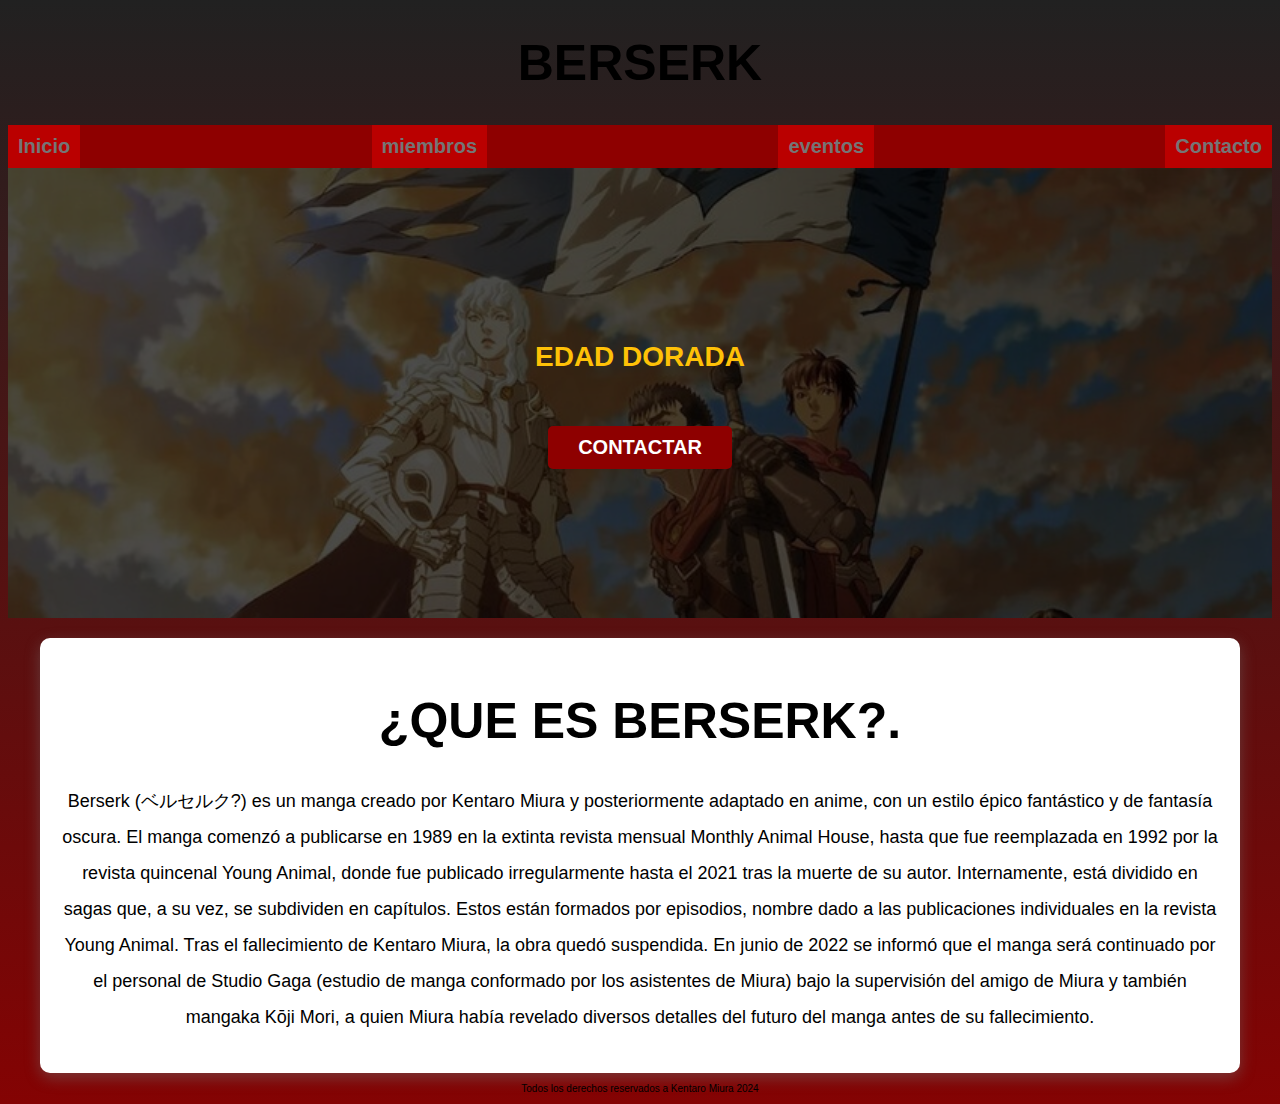
<file: index.html>
<!DOCTYPE html>
<html lang="en">
<head>
	<meta charset="UTF-8">
	<title>Diseñador</title>
	<link rel="stylesheet" type="text/css" href="styles.css">
</head>
<body>
	<header>
		<h1>Berserk</h1>
	</header>

	<div class="nav-bg">
	<nav class="navegacion-principal contenerdor">
	<a href="#hero">Inicio</a>
	<a href="banda.html">miembros</a>
	<a href="eventos.html">eventos</a>
	<a href="contacto.html">Contacto</a>
	</nav>	
	</div>
	
	<section class="hero" id="hero">
		<div class="contenido-hero">
		<h2>EDAD DORADA</h2>

		<div class="ubicacion">
			
	</div>
		<a class="boton" href="https://www.linkedin.com/in/esteban-tapia-ordoñez-248684331/">Contactar</a>
		</div>
	</section>
	<main class="contenedor sombra">
<section class="resu" id="resu">
<h1>¿que es berserk?.</h1>
					<p>Berserk (ベルセルク?) es un manga creado por Kentaro Miura y posteriormente adaptado en anime, con un estilo épico fantástico y de fantasía oscura. El manga comenzó a publicarse en 1989 en la extinta revista mensual Monthly Animal House, hasta que fue reemplazada en 1992 por la revista quincenal Young Animal, donde fue publicado irregularmente hasta el 2021 tras la muerte de su autor.

Internamente, está dividido en sagas que, a su vez, se subdividen en capítulos. Estos están formados por episodios, nombre dado a las publicaciones individuales en la revista Young Animal.

Tras el fallecimiento de Kentaro Miura, la obra quedó suspendida. En junio de 2022 se informó que el manga será continuado por el personal de Studio Gaga (estudio de manga conformado por los asistentes de Miura) bajo la supervisión del amigo de Miura y también mangaka Kōji Mori, a quien Miura había revelado diversos detalles del futuro del manga antes de su fallecimiento.</p>
</section>
	
</main>

	
	<footer class="footer">
	<p>Todos los derechos reservados a Kentaro Miura 2024</p>
	</footer>

</body>
</html>
</file>
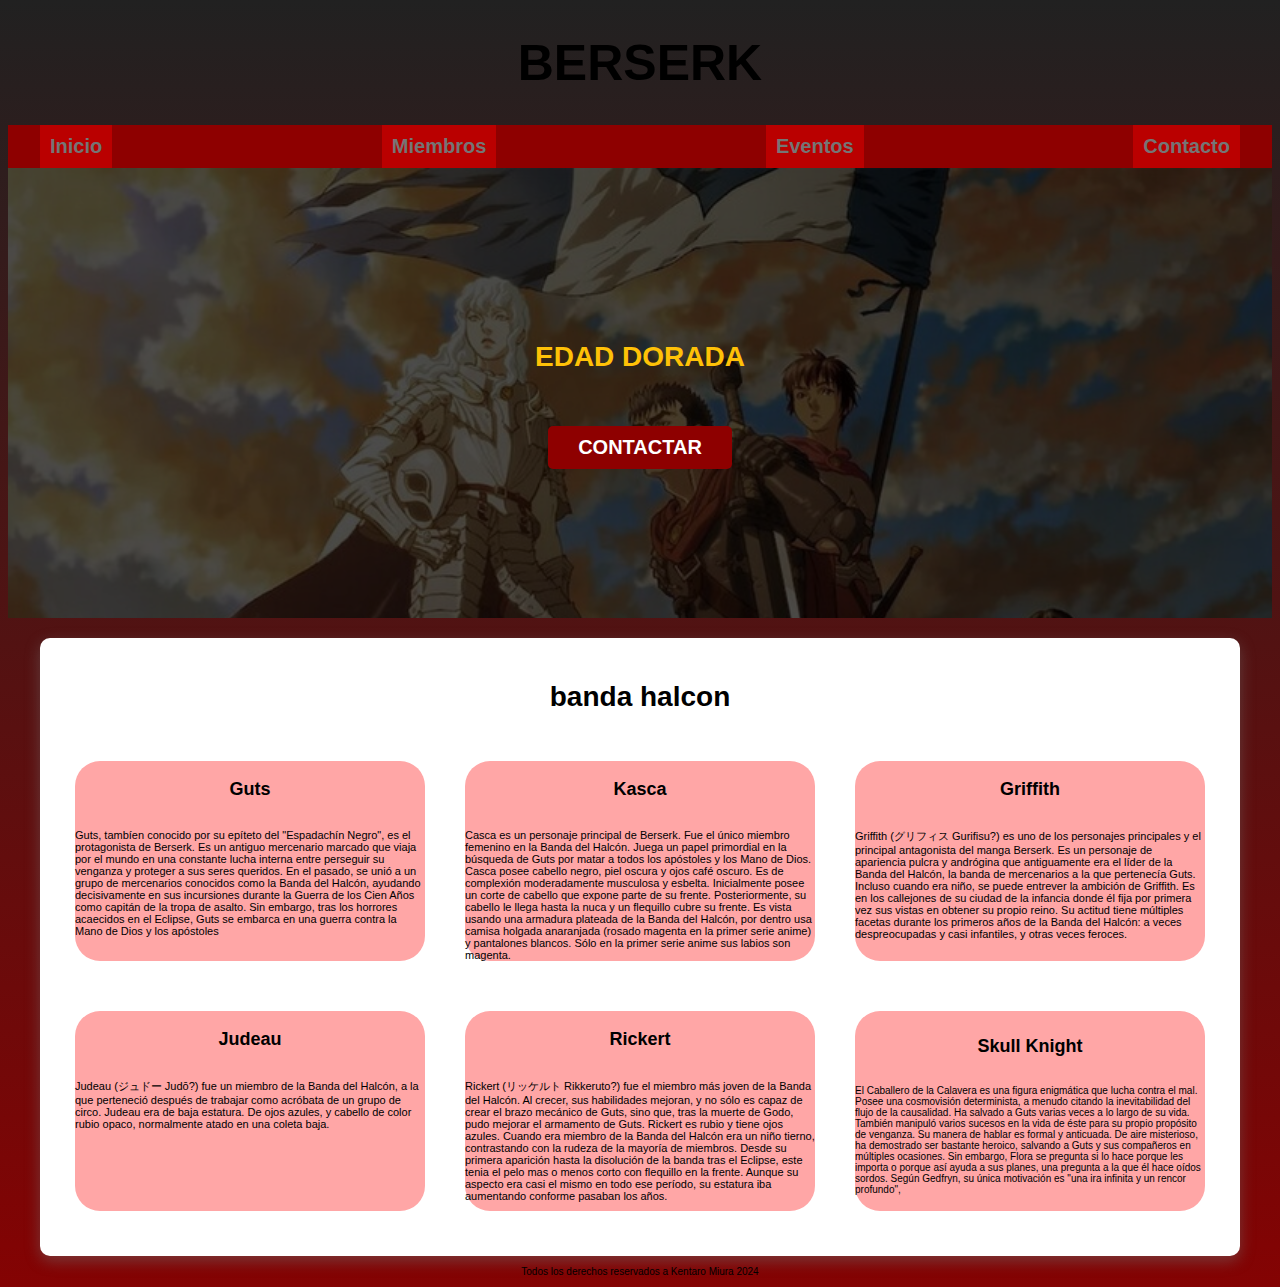
<file: banda.html>
<!DOCTYPE html>
<html lang="en">
<head>
	<meta charset="UTF-8">
	<title>Diseñador</title>
	<link rel="stylesheet" type="text/css" href="styles.css">
    <meta name="description" content="Página sobre los eventos de la Banda del Halcón en la Edad Dorada de Berserk.">
</head>
<body>
	<header>
		<h1>Berserk</h1>
	</header>

	<div class="nav-bg">
		<nav class="navegacion-principal contenedor">
			<a href="index.html">Inicio</a>
			<a href="banda.html">Miembros</a>
			<a href="eventos.html">Eventos</a>
			<a href="contacto.html">Contacto</a>
		</nav>	
	</div>
	
	<section class="hero" id="hero">
		<div class="contenido-hero">
			<h2>EDAD DORADA</h2>

			
			<a class="boton" href="https://www.linkedin.com/in/esteban-tapia-ordoñez-248684331/">Contactar</a>
		</div>
	</section>

	<main class="contenedor sombra">
		<h2>banda halcon</h2>
	<div class="servicios">
	<section class="servicio1">
	<h3>Guts</h3>
	<p>Guts, tambíen conocido por su epíteto del "Espadachín Negro", es el protagonista de Berserk. Es un antiguo mercenario marcado que viaja por el mundo en una constante lucha interna entre perseguir su venganza y proteger a sus seres queridos. En el pasado, se unió a un grupo de mercenarios conocidos como la Banda del Halcón, ayudando decisivamente en sus incursiones durante la Guerra de los Cien Años como capitán de la tropa de asalto. Sin embargo, tras los horrores acaecidos en el Eclipse, Guts se embarca en una guerra contra la Mano de Dios y los apóstoles</p>
	</section>

	<section class="servicio2">
	<h3>Kasca</h3>
	<p>Casca es un personaje principal de Berserk. Fue el único miembro femenino en la Banda del Halcón. Juega un papel primordial en la búsqueda de Guts por matar a todos los apóstoles y los Mano de Dios.
	Casca posee cabello negro, piel oscura y ojos café oscuro. Es de complexión moderadamente musculosa y esbelta. Inicialmente posee un corte de cabello que expone parte de su frente. Posteriormente, su cabello le llega hasta la nuca y un flequillo cubre su frente. Es vista usando una armadura plateada de la Banda del Halcón, por dentro usa camisa holgada anaranjada (rosado magenta en la primer serie anime) y pantalones blancos. Sólo en la primer serie anime sus labios son magenta.</p>	
	</section>

	<section class="servicio3">
	<h3>Griffith</h3>
	<p>Griffith (グリフィス Gurifisu?) es uno de los personajes principales y el principal antagonista del manga Berserk. Es un personaje de apariencia pulcra y andrógina que antiguamente era el líder de la Banda del Halcón, la banda de mercenarios a la que pertenecía Guts. Incluso cuando era niño, se puede entrever la ambición de Griffith. Es en los callejones de su ciudad de la infancia donde él fija por primera vez sus vistas en obtener su propio reino. Su actitud tiene múltiples facetas durante los primeros años de la Banda del Halcón: a veces despreocupadas y casi infantiles, y otras veces feroces.</p>
	</section>

	<section class="servicio4">
	<h3>Judeau</h3>
	<p>Judeau (ジュドー Judō?) fue un miembro de la Banda del Halcón, a la que perteneció después de trabajar como acróbata de un grupo de circo.
	Judeau era de baja estatura. De ojos azules, y cabello de color rubio opaco, normalmente atado en una coleta baja.</p>
	</section>

	<section class="servicio5">
	<h3>Rickert</h3>
	<p>Rickert (リッケルト Rikkeruto?) fue el miembro más joven de la Banda del Halcón. Al crecer, sus habilidades mejoran, y no sólo es capaz de crear el brazo mecánico de Guts, sino que, tras la muerte de Godo, pudo mejorar el armamento de Guts.
	Rickert es rubio y tiene ojos azules. Cuando era miembro de la Banda del Halcón era un niño tierno, contrastando con la rudeza de la mayoría de miembros. Desde su primera aparición hasta la disolución de la banda tras el Eclipse, este tenia el pelo mas o menos corto con flequillo en la frente. Aunque su aspecto era casi el mismo en todo ese período, su estatura iba aumentando conforme pasaban los años.</p>
	</section>
	<section class="servicio6">
	<h3>Skull Knight</h3>
	<p>El Caballero de la Calavera es una figura enigmática que lucha contra el mal. Posee una cosmovisión determinista, a menudo citando la inevitabilidad del flujo de la causalidad. Ha salvado a Guts varias veces a lo largo de su vida. También manipuló varios sucesos en la vida de éste para su propio propósito de venganza.
		Su manera de hablar es formal y anticuada. De aire misterioso, ha demostrado ser bastante heroico, salvando a Guts y sus compañeros en múltiples ocasiones. Sin embargo, Flora se pregunta si lo hace porque les importa o porque así ayuda a sus planes, una pregunta a la que él hace oídos sordos. Según Gedfryn, su única motivación es "una ira infinita y un rencor profundo", 
	</p>
	</section>
	</div>
	</main>

	<footer class="footer">
		<p>Todos los derechos reservados a Kentaro Miura 2024</p>
	</footer>

</body>
</html>
</file>
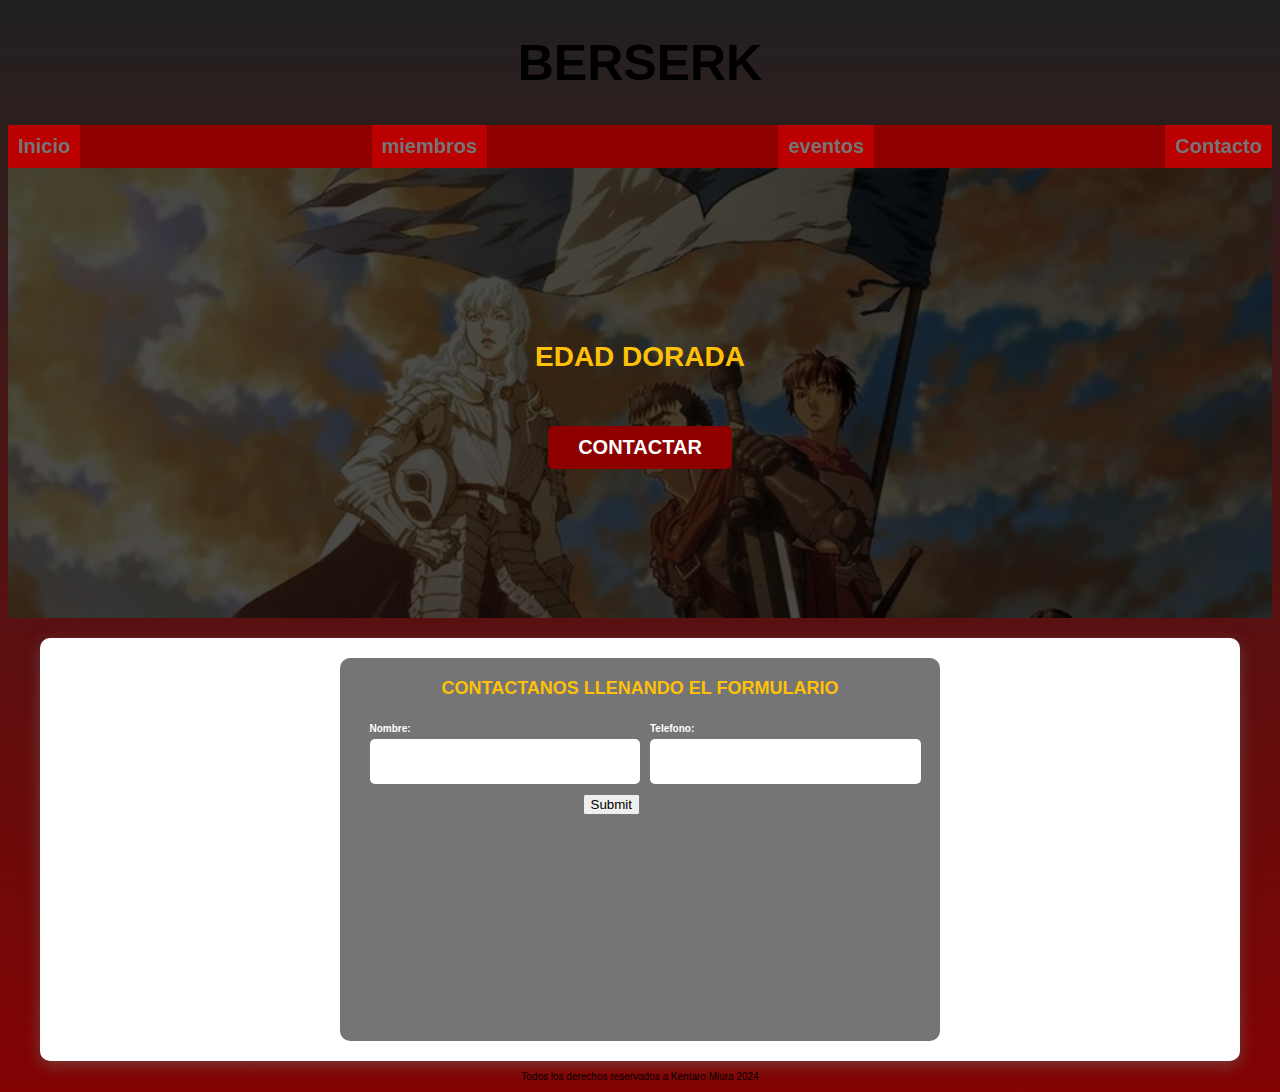
<file: contacto.html>
<!DOCTYPE html>
<html lang="en">
<head>
	<meta charset="UTF-8">
	<title>Diseñador</title>
	<link rel="stylesheet" type="text/css" href="styles.css">
</head>
<body>
	<header>
		<h1>Berserk</h1>
	</header>

	<div class="nav-bg">
	<nav class="navegacion-principal contenerdor">
	<a href="index.html">Inicio</a>
	<a href="banda.html">miembros</a>
	<a href="eventos.html">eventos</a>
	<a href="contacto.html">Contacto</a>
	</nav>	
	</div>
	
	<section class="hero" id="hero">
		<div class="contenido-hero">
		<h2>EDAD DORADA</h2>

		<div class="ubicacion">
			
	</div>
		<a class="boton" href="https://www.linkedin.com/in/esteban-tapia-ordoñez-248684331/">Contactar</a>
		</div>
	</section>
	<main class="contenedor sombra">


	<form class="formulario" >
		<fieldset>
			<legend>Contactanos llenando el formulario</legend>
			<div class="contenedor-campos">
				<div class="campo" id="contacto">
				<label>Nombre:</label>
				<input type="text" class="input-text">
				</div>
				<div class="campo">
				<label>Telefono:</label>
				<input type="text" class="input-text">
				</div>
				<div class="alinear-derecha flex">
				<input type="submit" name="boton w-sm-300">
			</div>
			</div>


		</fieldset>
	</form>
	
</main>

	
	<footer class="footer">
	<p>Todos los derechos reservados a Kentaro Miura 2024</p>
	</footer>

</body>
</html>
</file>
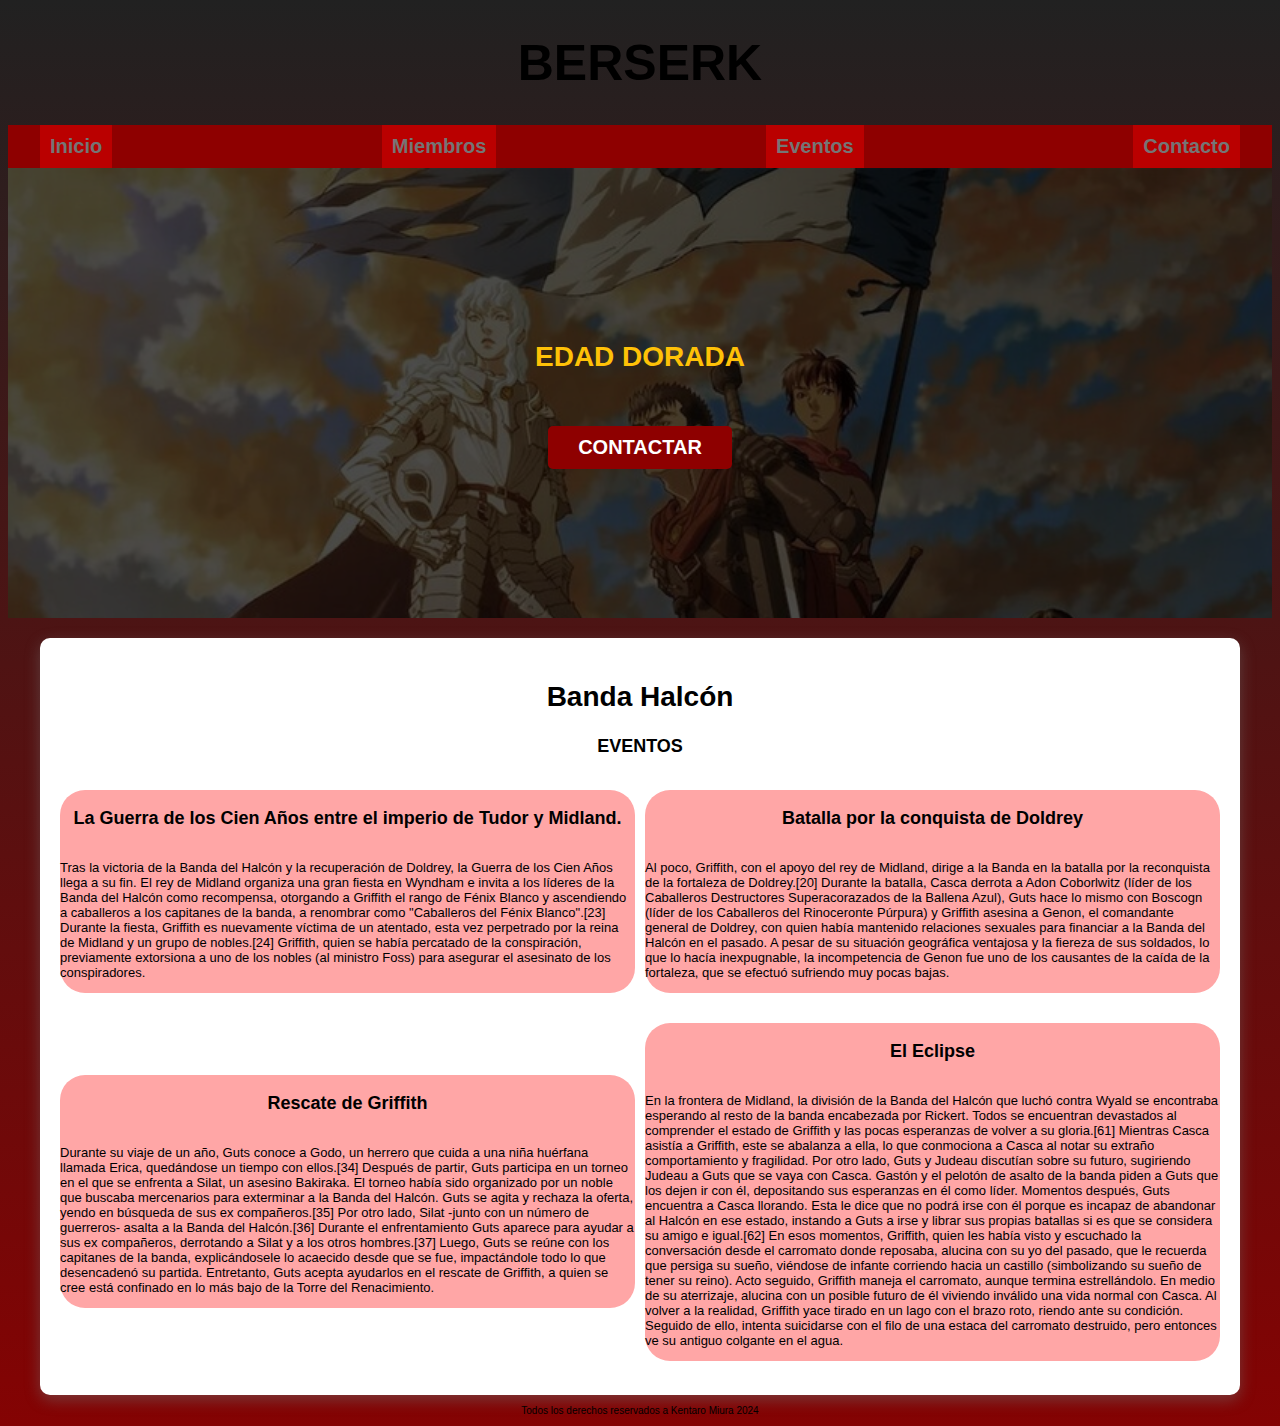
<file: eventos.html>
<!DOCTYPE html>
<html lang="en">
<head>
	<meta charset="UTF-8">
	<title>Diseñador</title>
	<link rel="stylesheet" type="text/css" href="styles.css">
    <meta name="description" content="Página sobre los eventos de la Banda del Halcón en la Edad Dorada de Berserk.">
</head>
<body>
	<header>
		<h1>Berserk</h1>
	</header>

	<div class="nav-bg">
		<nav class="navegacion-principal contenedor">
			<a href="index.html">Inicio</a>
			<a href="banda.html">Miembros</a>
			<a href="eventos.html">Eventos</a>
			<a href="contacto.html">Contacto</a>
		</nav>	
	</div>
	
	<section class="hero" id="hero">
		<div class="contenido-hero">
			<h2>EDAD DORADA</h2>

			<div class="ubicacion">
				<!-- Agregar contenido o eliminar si no es necesario -->
			</div>
			<a class="boton" href="https://www.linkedin.com/in/esteban-tapia-ordoñez-248684331/">Contactar</a>
		</div>
	</section>

	<main class="contenedor sombra">
		<h2>Banda Halcón</h2>
		<h3>EVENTOS</h3>
		<section>
			<div class="EVENT">
				<section class="servi">
					<h3>La Guerra de los Cien Años entre el imperio de Tudor y Midland.</h3>
					<p>Tras la victoria de la Banda del Halcón y la recuperación de Doldrey, la Guerra de los Cien Años llega a su fin. El rey de Midland organiza una gran fiesta en Wyndham e invita a los líderes de la Banda del Halcón como recompensa, otorgando a Griffith el rango de Fénix Blanco y ascendiendo a caballeros a los capitanes de la banda, a renombrar como "Caballeros del Fénix Blanco".[23] Durante la fiesta, Griffith es nuevamente víctima de un atentado, esta vez perpetrado por la reina de Midland y un grupo de nobles.[24] Griffith, quien se había percatado de la conspiración, previamente extorsiona a uno de los nobles (al ministro Foss) para asegurar el asesinato de los conspiradores.</p>
				</section>

				<section class="servi">
					<h3>Batalla por la conquista de Doldrey</h3>
					<p>Al poco, Griffith, con el apoyo del rey de Midland, dirige a la Banda en la batalla por la reconquista de la fortaleza de Doldrey.[20] Durante la batalla, Casca derrota a Adon Coborlwitz (líder de los Caballeros Destructores Superacorazados de la Ballena Azul), Guts hace lo mismo con Boscogn (líder de los Caballeros del Rinoceronte Púrpura) y Griffith asesina a Genon, el comandante general de Doldrey, con quien había mantenido relaciones sexuales para financiar a la Banda del Halcón en el pasado. A pesar de su situación geográfica ventajosa y la fiereza de sus soldados, lo que lo hacía inexpugnable, la incompetencia de Genon fue uno de los causantes de la caída de la fortaleza, que se efectuó sufriendo muy pocas bajas.</p>
				</section>

				<section class="servi">
					<h3>Rescate de Griffith</h3>
					<p>Durante su viaje de un año, Guts conoce a Godo, un herrero que cuida a una niña huérfana llamada Erica, quedándose un tiempo con ellos.[34] Después de partir, Guts participa en un torneo en el que se enfrenta a Silat, un asesino Bakiraka. El torneo había sido organizado por un noble que buscaba mercenarios para exterminar a la Banda del Halcón. Guts se agita y rechaza la oferta, yendo en búsqueda de sus ex compañeros.[35] Por otro lado, Silat -junto con un número de guerreros- asalta a la Banda del Halcón.[36] Durante el enfrentamiento Guts aparece para ayudar a sus ex compañeros, derrotando a Silat y a los otros hombres.[37] Luego, Guts se reúne con los capitanes de la banda, explicándosele lo acaecido desde que se fue, impactándole todo lo que desencadenó su partida. Entretanto, Guts acepta ayudarlos en el rescate de Griffith, a quien se cree está confinado en lo más bajo de la Torre del Renacimiento.</p>
				</section>

				<section class="servi">
					<h3>El Eclipse</h3>
					<p>En la frontera de Midland, la división de la Banda del Halcón que luchó contra Wyald se encontraba esperando al resto de la banda encabezada por Rickert. Todos se encuentran devastados al comprender el estado de Griffith y las pocas esperanzas de volver a su gloria.[61] Mientras Casca asistía a Griffith, este se abalanza a ella, lo que conmociona a Casca al notar su extraño comportamiento y fragilidad. Por otro lado, Guts y Judeau discutían sobre su futuro, sugiriendo Judeau a Guts que se vaya con Casca. Gastón y el pelotón de asalto de la banda piden a Guts que los dejen ir con él, depositando sus esperanzas en él como líder. Momentos después, Guts encuentra a Casca llorando. Esta le dice que no podrá irse con él porque es incapaz de abandonar al Halcón en ese estado, instando a Guts a irse y librar sus propias batallas si es que se considera su amigo e igual.[62] En esos momentos, Griffith, quien les había visto y escuchado la conversación desde el carromato donde reposaba, alucina con su yo del pasado, que le recuerda que persiga su sueño, viéndose de infante corriendo hacia un castillo (simbolizando su sueño de tener su reino). Acto seguido, Griffith maneja el carromato, aunque termina estrellándolo. En medio de su aterrizaje, alucina con un posible futuro de él viviendo inválido una vida normal con Casca. Al volver a la realidad, Griffith yace tirado en un lago con el brazo roto, riendo ante su condición. Seguido de ello, intenta suicidarse con el filo de una estaca del carromato destruido, pero entonces ve su antiguo colgante en el agua.</p>
				</section>
			</div>
		</section>
	</main>

	<footer class="footer">
		<p>Todos los derechos reservados a Kentaro Miura 2024</p>
	</footer>

</body>
</html>
</file>
<file: styles.css>
:root {
    --blanco: #ffffff;
    --oscuro: #212121;
    --primario: #FFC107;
    --secundario: #0097A7;
    --gris: #757575;
    --grisClaro: #DFE9F3;
    --rojosc: #8e0000;
    --rojoc: #ba0000;
}
/*  Globales **/
html {
    font-size: 62.5%;
    box-sizing: border-box; /* Hack para Box Model **/
    scroll-snap-type: y mandatory;
}
/** Scroll Snap**/
.servicios,
.navegacion-principal,
.formulario {
    scroll-snap-align: center;
    scroll-snap-stop: always;
}

*, *:before, *:after {
    box-sizing: inherit;
}
body {x
    font-size: 16px; /* 1rem = 10px */
    font-family: 'Krub', sans-serif;
    background-image: linear-gradient(to top, var(--rojosc) -10%, var(--oscuro) 100% );
}
.contenedor {
    max-width: 120rem;
    margin: 0 auto;
}
.boton {
    background-color: var(--rojosc);
    color: var(--blanco);
    padding: 1rem 3rem;
    margin-top: 3rem;
    font-size: 2rem;
    text-decoration: none;
    text-transform: uppercase;
    font-weight: bold;
    border-radius: .5rem;
    width: 90%;
    text-align: center;
    border: none;
}
@media (min-width: 768px) {
    .boton {
        width: auto;
    }
}
.boton:hover {
    cursor: pointer;

}

.sombra {
    box-shadow: 0px 5px 15px 0px rgba(112,112,112,0.48);
    background-color: var(--blanco);
    padding: 2rem;
    border-radius: 1rem;
}

/* Tipografia */
h1 {
text-transform: uppercase;
    font-family: 'Poppins', sans-serif;
    font-size: 5rem;
     transition: .3s linear;
    cursor: pointer ; 
}
h1:hover{
color: red;

    text-shadow: 0 0 10px rgba(255, 0, 0, 0.5),
                 0 0 20px rgba(255, 0, 0, 0.5),
                 0 0 40px rgba(255, 0, 0, 0.5),
                 0 0 80px rgba(255, 0, 0, 0.5),
                 0 0 160px rgba(255, 0, 0, 0.5),
                 0 0 320px rgba(255, 0, 0, 0.5);

}
h2 {
    font-size: 2.8rem;
}
h3 {
    font-size: 1.8rem;
}
h1,h2,h3 {
    text-align: center;
}


/* Titulos */
.titulo span {
    font-family: 'Poppins', sans-serif;
    font-size: 2rem;
}

/** Utilidades **/
.w-sm-100 {
    width: 100%;
}
@media (min-width: 768px) {
    .w-sm-100 {
        width: auto;
    }
}
.flex {
    display: flex;
}
.alinear-derecha {
    justify-content: flex-end;
}

/* Navegacion Principal */
.nav-bg {
    background-color: var(--rojosc);
}
.navegacion-principal {
    display: flex;
    flex-direction: column;
}
@media (min-width: 768px) {
    .navegacion-principal {
        flex-direction: row;
        justify-content: space-between;
    }
}

.navegacion-principal a {
    display: block;
    text-align: center;
    color: var(--gris);
    text-decoration: none;
    font-size: 2rem;
    font-weight: 700;
    padding: 1rem;
    background-color: var(--rojoc);
}
.navegacion-principal a:hover {
    background-color: var(--gris);
    color: var(--oscuro);
}

/* Hero */
.hero {
background-image: url(uno.jpeg);
    background-repeat: no-repeat;
    background-size: cover;
    height: 450px;
    position: relative;
    margin-bottom: 2rem;
}


.contenido-hero {
    position: absolute;
    background-color: rgba( 0,0,0, .7 ); /** Anterior **/
    background-color: rgb( 0 0 0 / 70% );
    width: 100%;
    height: 100%;

    display: flex;
    flex-direction: column;
    align-items: center;
    justify-content: center;


}
.contenido-hero h2{
   color: var(--primario);
}

 .contenido-hero: hover h2{
    


}

.contenido-hero p {
    color: var(--blanco);
    font-size: 12px;

}
.contenido-hero .ubicacion {
    display: flex;
    align-items: flex-end;
}

.resu {
font-size: 18px;

}
.resu h3 {
    color: var(--oscuro);
    font-weight: normal;
}

.resu p {
    line-height: 2;
    text-align: center;
    font-size: 18px;
}

/** Servicios **/
@media (min-width: 768px) {
    .servicios {
        display: grid;
        grid-template-columns: repeat(3, 1fr);
        column-gap: 1rem;
        height: 500px;
    }
}

.servicio {
  
    display: flex;
    flex-direction: column;
    align-items: center;
    
    background-color: rgb(255, 166, 166);
    margin:auto;
    border-radius: 25px;
}
.servicio:hover {
    animation: reverse;
    display: flex;
    flex-direction: column;
    align-items: center;
    
    background-color: rgb(254, 180, 180);
    margin:auto;
    border-radius: 20px;
}
.servicio1 {
  font-size: 11px;
    display: flex;
    flex-direction: column;
    align-items: center;
    height: 200px;
    width: 350PX;
    background-color: rgb(255, 166, 166);
    margin:auto;
    border-radius: 25px;
    transition: 0.3s linear;
}
.servicio1:hover {
  
    display: flex;
    flex-direction: column;
    align-items: stretch;
    background-image: url(guts.jpg);
    background-position: initial;
    background-color: rgb(254, 180, 180);
    margin:auto;
    border-radius: 20px;
}
.servicio2 {
  font-size: 11px;
    display: flex;
    flex-direction: column;
    align-items: center;
    height: 200px;
    width: 350PX;
    background-color: rgb(255, 166, 166);
    margin:auto;
    border-radius: 25px;
}
.servicio2:hover {
    animation: reverse;
    display: flex;
    flex-direction: column;
    align-items: center;
    
    background-color: rgb(254, 180, 180);
    margin:auto;
    border-radius: 20px;
    background-image: url(Casca.jpg);
}
.servicio3 {
  font-size: 11px;
    display: flex;
    flex-direction: column;
    align-items: center;
    height: 200px;
    width: 350PX;
    background-color: rgb(255, 166, 166);
    margin:auto;
    border-radius: 25px;
}
.servicio3:hover {
    animation: reverse;
    display: flex;
    flex-direction: column;
    align-items: center;
    
    background-color: rgb(254, 180, 180);
    margin:auto;
    border-radius: 20px;
    background-image: url(grif.jpg);
}
.servicio4 {
  font-size: 11px;
    display: flex;
    flex-direction: column;
    align-items: center;
    height: 200px;
    width: 350PX;
    background-color: rgb(255, 166, 166);
    margin:auto;
    border-radius: 25px;
}
.servicio4:hover {
    animation: reverse;
    display: flex;
    flex-direction: column;
    align-items: center;
    background-image: url(jude.jpg);
    background-color: rgb(254, 180, 180);
    margin:auto;
    border-radius: 20px;
}
.servicio5 {
  font-size: 11px;
    display: flex;
    flex-direction: column;
    align-items: center;
    height: 200px;
    width: 350PX;
    background-color: rgb(255, 166, 166);
    margin:auto;
    border-radius: 25px;
    transition: 0.3S LINEAR;
}
.servicio5:hover {
    animation: reverse;
    display: flex;
    flex-direction: column;
    align-items: center;
    background-image: url(rick.jpg);
    background-color: rgb(254, 180, 180);
    margin:auto;
    border-radius: 20px;
}
.servicio6 {
  font-size: 10px;
  justify-content: center;
    display: flex;
    flex-direction: column;
    align-items: center;
    height: 200px;
    width: 350PX;
    background-color: rgb(255, 166, 166);
    margin:auto;
    border-radius: 25px;
}
.servicio6:hover {
    animation: reverse;
    display: flex;
    flex-direction: column;
    align-items: center;
    background-image: url(skull.jpg);
    background-color: rgb(254, 180, 180);
    margin:auto;
    border-radius: 20px;
}
.servicio h3 {
    color: var(--oscuro);
    font-weight: normal;
}

.servicio p {
    line-height: 2;
    text-align: center;
}
.servicio .iconos {
    height: 15rem;
    width: 15rem;
    background-color: var(--primario);
    border-radius: 50%;
    display: flex;
    justify-content: space-evenly;
    align-items: center;
}



@media (min-width: 600px){
.EVENT {
        
        
        font-size: 13px;
        display: grid;
        grid-template-columns: repeat(2, 1fr);
        column-gap: 1rem;
        height: 600px;
    }
}


.servi {
  
    display: flex;
    flex-direction: column;
    align-items: center;
    
    background-color: rgb(255, 166, 166);
    margin:auto;
    border-radius: 25px;
}
.servi:hover {
    
    display: flex;
    flex-direction: column;
    align-items: center;
    
    background-color: rgb(254, 180, 180);
    margin:auto;
    border-radius: 20px;
}






/** Contacto **/
.formulario {
    background-color: var(--gris);
    width: min( 60rem, 100% ); /** Utilizar el valor más pequeño **/
    margin: 0 auto;
    padding: 2rem;
    border-radius: 1rem;
}

.formulario fieldset {
    border: none;
}
.formulario legend {
    text-align: center;
    font-size: 1.8rem;
    text-transform: uppercase;
    font-weight: 700;
    margin-bottom: 2rem;
    color: var(--primario);
}

@media (min-width: 768px) {
    .contenedor-campos {
        display: grid;
        grid-template-columns: 50% 50%;
        grid-template-rows: auto auto 20rem ;
        column-gap: 1rem;
    }

    .campo:nth-child(3),
    .campo:nth-child(4) {
        grid-column: 1 / 3;
    }
}
.campo {
    margin-bottom: 1rem;
}
.campo label {
    color: var(--blanco);
    font-weight: bold;
    margin-bottom: .5rem;
    display: block;
}
.campo textarea {
    height: 20rem;
}

.input-text {
    width: 100%;
    border: none;
    padding: 1.5rem;
    border-radius: .5rem;
}

/** Footer **/
.footer {
    text-align: center;
}
</file>
